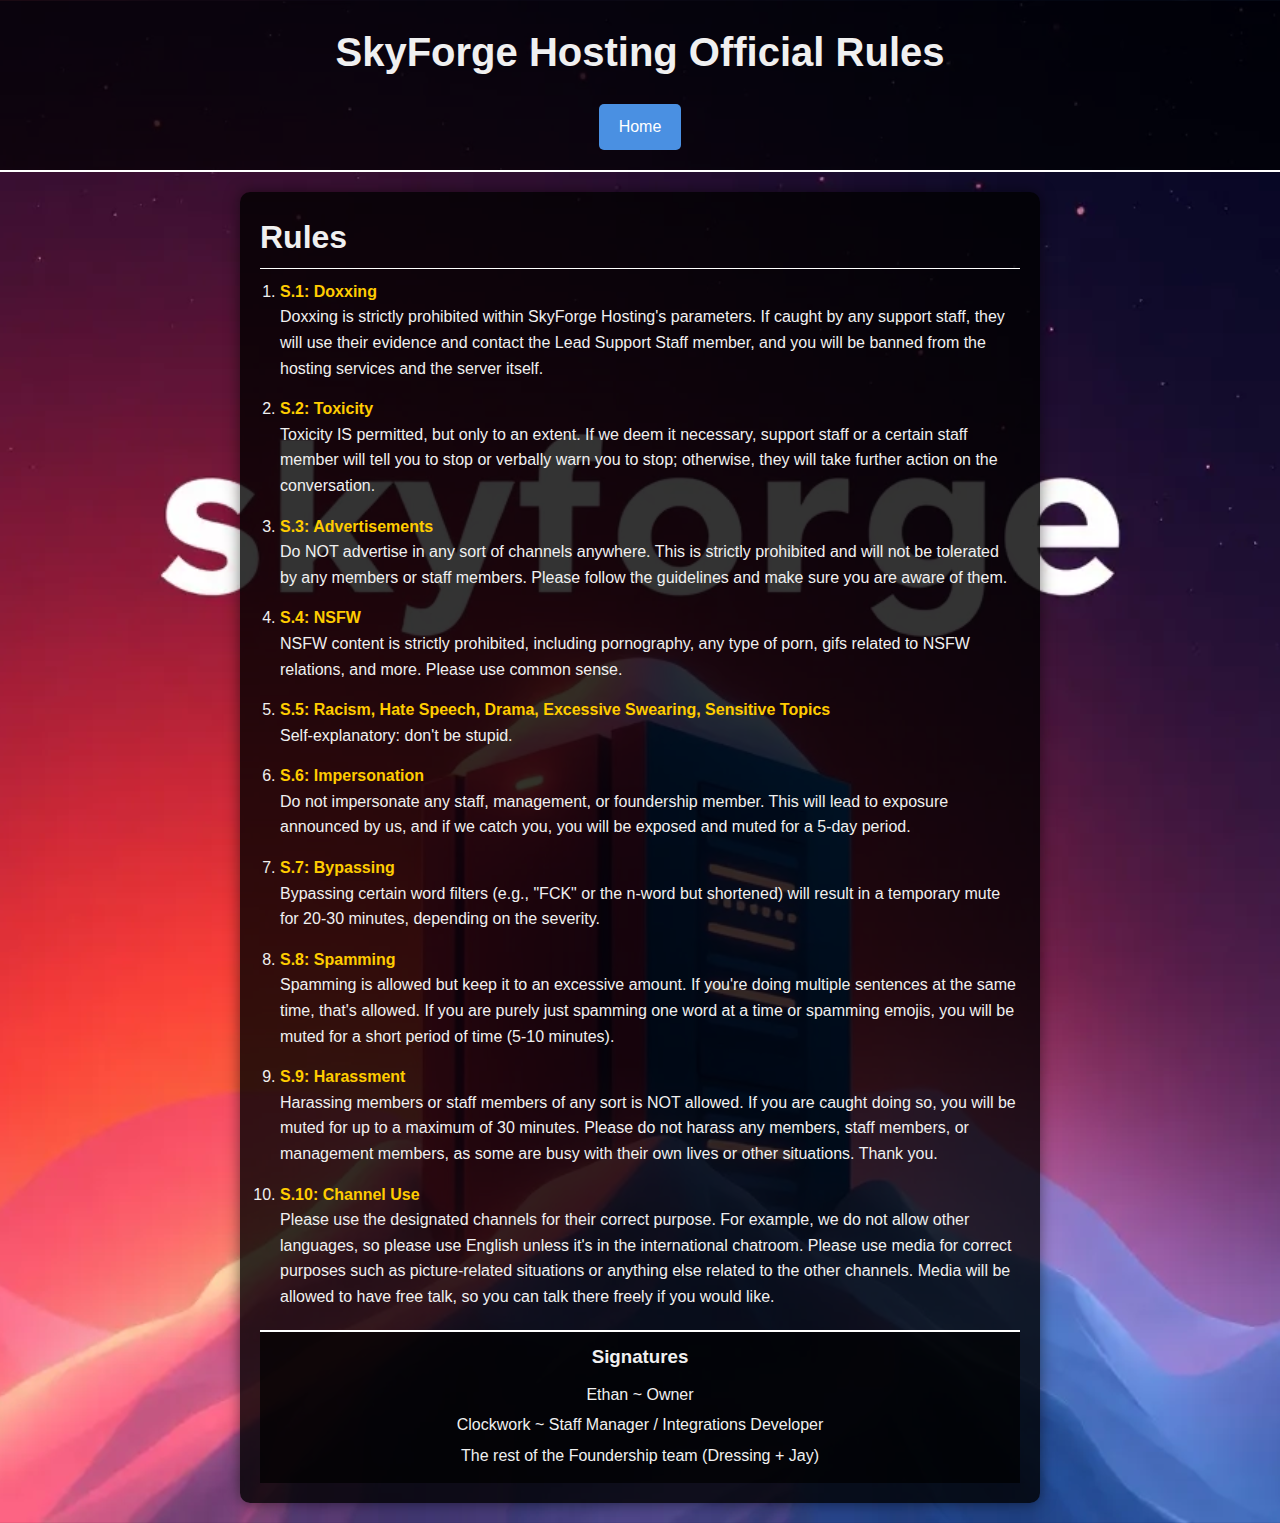
<file: rules.html>
<!DOCTYPE html>
<html lang="en">
<head>
    <meta charset="UTF-8">
    <meta name="viewport" content="width=device-width, initial-scale=1.0">
    <title>SkyForge Hosting Official Rules</title>
    <link rel="stylesheet" href="styles.css">
</head>
<body>
    <header>
        <h1>SkyForge Hosting Official Rules</h1>
        <a href="index.html" class="home-button">Home</a>
    </header>
    <main>
        <section>
            <h2>Rules</h2>
            <ol>
                <li>
                    <strong>S.1: Doxxing</strong>
                    <p>Doxxing is strictly prohibited within SkyForge Hosting's parameters. If caught by any support staff, they will use their evidence and contact the Lead Support Staff member, and you will be banned from the hosting services and the server itself.</p>
                </li>
                <li>
                    <strong>S.2: Toxicity</strong>
                    <p>Toxicity IS permitted, but only to an extent. If we deem it necessary, support staff or a certain staff member will tell you to stop or verbally warn you to stop; otherwise, they will take further action on the conversation.</p>
                </li>
                <li>
                    <strong>S.3: Advertisements</strong>
                    <p>Do NOT advertise in any sort of channels anywhere. This is strictly prohibited and will not be tolerated by any members or staff members. Please follow the guidelines and make sure you are aware of them.</p>
                </li>
                <li>
                    <strong>S.4: NSFW</strong>
                    <p>NSFW content is strictly prohibited, including pornography, any type of porn, gifs related to NSFW relations, and more. Please use common sense.</p>
                </li>
                <li>
                    <strong>S.5: Racism, Hate Speech, Drama, Excessive Swearing, Sensitive Topics</strong>
                    <p>Self-explanatory: don't be stupid.</p>
                </li>
                <li>
                    <strong>S.6: Impersonation</strong>
                    <p>Do not impersonate any staff, management, or foundership member. This will lead to exposure announced by us, and if we catch you, you will be exposed and muted for a 5-day period.</p>
                </li>
                <li>
                    <strong>S.7: Bypassing</strong>
                    <p>Bypassing certain word filters (e.g., "FCK" or the n-word but shortened) will result in a temporary mute for 20-30 minutes, depending on the severity.</p>
                </li>
                <li>
                    <strong>S.8: Spamming</strong>
                    <p>Spamming is allowed but keep it to an excessive amount. If you're doing multiple sentences at the same time, that's allowed. If you are purely just spamming one word at a time or spamming emojis, you will be muted for a short period of time (5-10 minutes).</p>
                </li>
                <li>
                    <strong>S.9: Harassment</strong>
                    <p>Harassing members or staff members of any sort is NOT allowed. If you are caught doing so, you will be muted for up to a maximum of 30 minutes. Please do not harass any members, staff members, or management members, as some are busy with their own lives or other situations. Thank you.</p>
                </li>
                <li>
                    <strong>S.10: Channel Use</strong>
                    <p>Please use the designated channels for their correct purpose. For example, we do not allow other languages, so please use English unless it's in the international chatroom. Please use media for correct purposes such as picture-related situations or anything else related to the other channels. Media will be allowed to have free talk, so you can talk there freely if you would like.</p>
                </li>
            </ol>
        </section>
        <footer>
            <h3>Signatures</h3>
            <p>Ethan ~ Owner</p>
            <p>Clockwork ~ Staff Manager / Integrations Developer</p>
            <p>The rest of the Foundership team (Dressing + Jay)</p>
        </footer>
    </main>
</body>
</html>
</file>
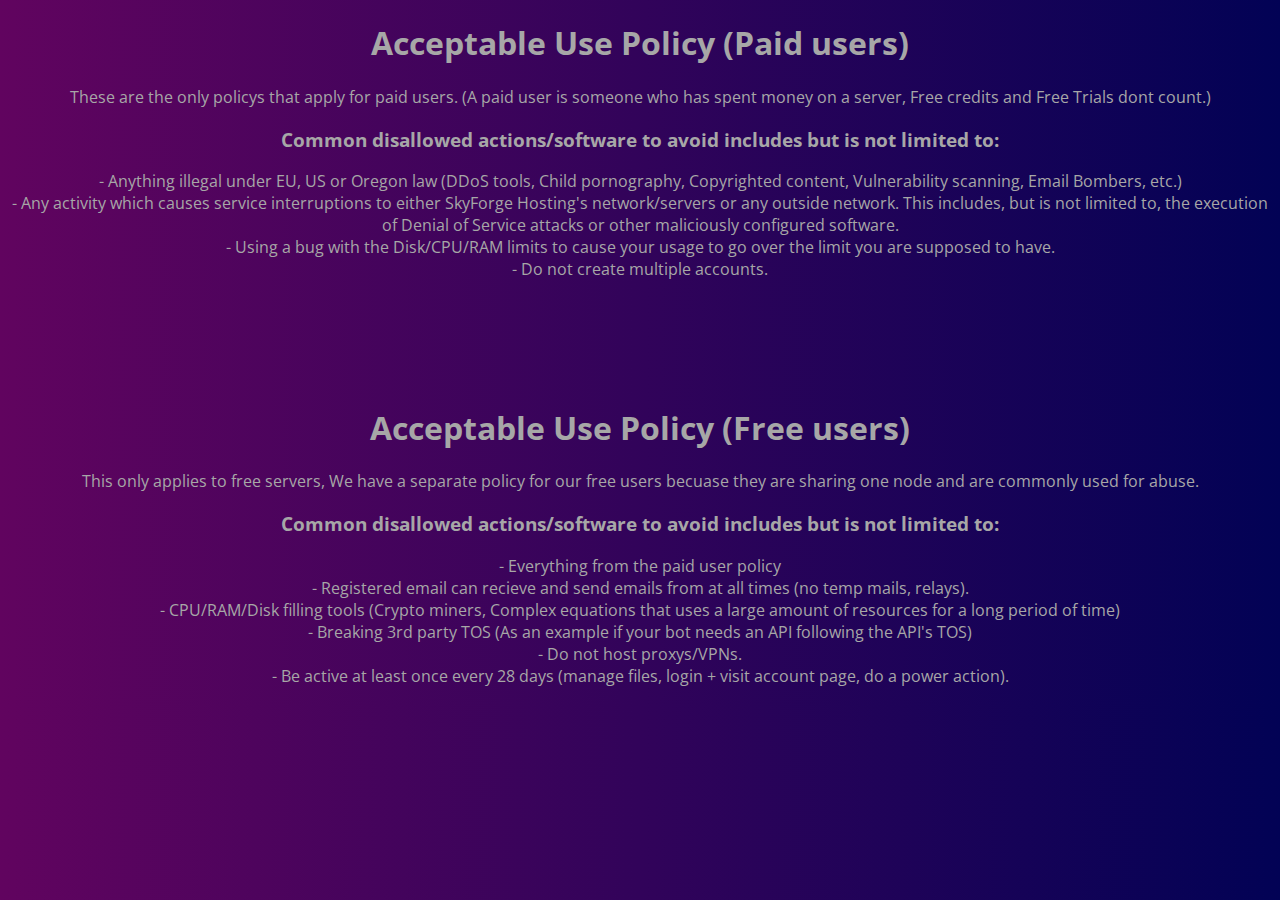
<file: serverrules.html>
<!DOCTYPE html>
<html lang="en">
  <head>
    <meta charset="UTF-8">
  
    <title>Acceptable Use Policy</title>

    <link rel="stylesheet" href="./main.css" type="text/css" />
    <link rel="preconnect" href="https://fonts.googleapis.com">
    <link rel="preconnect" href="https://fonts.gstatic.com" crossorigin>
    <link href="https://fonts.googleapis.com/css2?family=Open+Sans&display=swap" rel="stylesheet">
  </head>
  <body>
    <h1>Acceptable Use Policy (Paid users)</h1>
    <p>These are the only policys that apply for paid users. (A paid user is someone who has spent money on a server, Free credits and Free Trials dont count.)</p>
    <h3>Common disallowed actions/software to avoid includes but is not limited to:</h3>
    <p>- Anything illegal under EU, US or Oregon law (DDoS tools, Child pornography, Copyrighted content, Vulnerability scanning, Email Bombers, etc.)<br>
    - Any activity which causes service interruptions to either SkyForge Hosting's network/servers or any outside network. This
    includes, but is not limited to, the execution of Denial of Service attacks or other maliciously configured software.<br>
    - Using a bug with the Disk/CPU/RAM limits to cause your usage to go over the limit you are supposed to have.
    <br>- Do not create multiple accounts.
</p><br><br><br><br>

    <h1>Acceptable Use Policy (Free users)</h1>
    <p>This only applies to free servers, We have a separate policy for our free users becuase they are sharing one node and are commonly used for abuse.</p>
    <h3>Common disallowed actions/software to avoid includes but is not limited to:</h3>
    <p>- Everything from the paid user policy<br>
      - Registered email can recieve and send emails from at all times (no temp mails, relays).<br>
      - CPU/RAM/Disk filling tools (Crypto miners, Complex equations that uses a large amount of resources for a long period of time)<br>
      - Breaking 3rd party TOS (As an example if your bot needs an API following the API's TOS)<br>
      - Do not host proxys/VPNs.<br>
      - Be active at least once every 28 days (manage files, login + visit account page, do a power action).<br>
  </body>
</html>
</file>
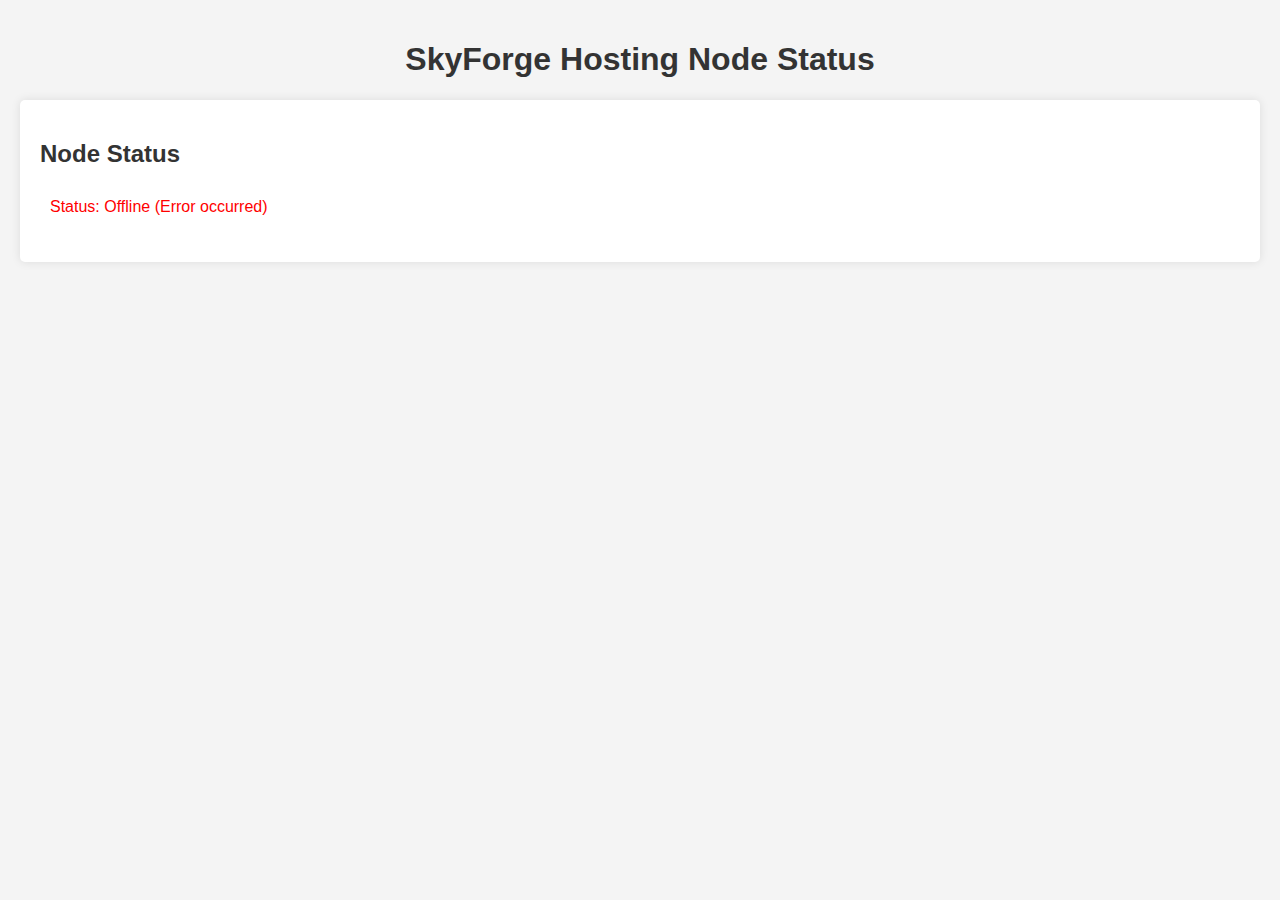
<file: status.html>
<!DOCTYPE html>
<html lang="en">
<head>
    <meta charset="UTF-8">
    <meta name="viewport" content="width=device-width, initial-scale=1.0">
    <title>SkyForge Hosting Status</title>
    <style>
        body {
            font-family: Arial, sans-serif;
            background-color: #f4f4f4;
            color: #333;
            margin: 0;
            padding: 20px;
        }

        header {
            text-align: center;
            margin-bottom: 20px;
        }

        #status {
            background: white;
            padding: 20px;
            border-radius: 5px;
            box-shadow: 0 0 10px rgba(0, 0, 0, 0.1);
        }

        ul {
            list-style-type: none;
            padding: 0;
        }

        li {
            padding: 10px;
            border-bottom: 1px solid #ddd;
        }

        li:last-child {
            border-bottom: none;
        }

        .online {
            color: green;
        }

        .offline {
            color: red;
        }
    </style>
</head>
<body>
    <header>
        <h1>SkyForge Hosting Node Status</h1>
    </header>
    <main>
        <section id="status">
            <h2>Node Status</h2>
            <ul id="node-list"></ul>
        </section>
    </main>

    <script>
        const urlToPing = 'https://45.11.229.97';

        async function checkServerStatus() {
            try {
                const response = await fetch(urlToPing, { method: 'GET', mode: 'no-cors' });
                // Check if the response is ok (status in the range 200-299)
                const nodeList = document.getElementById('node-list');
                nodeList.innerHTML = ''; // Clear existing content

                const listItem = document.createElement('li');
                if (response.ok) {
                    listItem.textContent = `Status: Online`;
                    listItem.classList.add('online');
                } else {
                    listItem.textContent = `Status: Offline`;
                    listItem.classList.add('offline');
                }
                nodeList.appendChild(listItem);
            } catch (error) {
                console.error('Error checking server status:', error);
                const nodeList = document.getElementById('node-list');
                nodeList.innerHTML = ''; // Clear existing content

                const listItem = document.createElement('li');
                listItem.textContent = `Status: Offline (Error occurred)`;
                listItem.classList.add('offline');
                nodeList.appendChild(listItem);
            }
        }

        // Call the function to check server status when the page loads
        window.onload = checkServerStatus;
    </script>
</body>
</html>
</file>
<file: styles.css>
* {
    box-sizing: border-box;
    margin: 0;
    padding: 0;
}

body {
    font-family: 'Arial', sans-serif;
    background-image: url('skyforge.png'); /* Ensure this image is in the same directory */
    background-size: cover;
    background-position: center;
    color: #f0f0f0;
    line-height: 1.6;
}

header {
    text-align: center;
    padding: 20px;
    background-color: rgba(0, 0, 0, 0.7);
    border-bottom: 2px solid #ffffff;
}

h1 {
    font-size: 2.5em;
    margin-bottom: 10px;
}

.home-button {
    display: inline-block;
    margin-top: 10px;
    padding: 10px 20px;
    font-size: 1em;
    color: #ffffff;
    background-color: #4a90e2; /* Soft blue button color */
    border: none;
    border-radius: 5px;
    text-decoration: none;
    transition: background-color 0.3s ease;
}

.home-button:hover {
    background-color: #357ab8; /* Darker shade on hover */
}

main {
    max-width: 800px;
    margin: 20px auto;
    background-color: rgba(0, 0, 0, 0.8);
    padding: 20px;
    border-radius: 10px;
    box-shadow: 0 0 15px rgba(0, 0, 0, 0.5);
}

section {
    margin-bottom: 20px;
}

h2 {
    font-size: 2em;
    margin-bottom: 10px;
    border-bottom: 1px solid #ffffff;
    padding-bottom: 5px;
}

ol {
    padding-left: 20px;
}

li {
    margin-bottom: 15px;
}

strong {
    color: #ffcc00; /* Highlight rule numbers */
}

footer {
    text-align: center;
    margin-top: 20px;
    padding: 10px;
    background-color: rgba(0, 0, 0, 0.7);
    border-top: 2px solid #ffffff;
}

h3 {
    margin-bottom: 10px;
}

p {
    margin-bottom: 5px;
}
</file>
<file: main.css>
* {
    text-align: center;
    color: #a7a7a7;
    font-family: 'Open Sans', sans-serif;
  }
  
  .command {
    background-color: #333;
    color: #fff;
    font-family: Consolas, monospace;
    padding: 4px 8px;
    border-radius: 5px;
    display: inline-block;
  }
  
  html {
    background: linear-gradient(to left, #020255, #61045f);
    background-size: 100%;
  }
</file>
